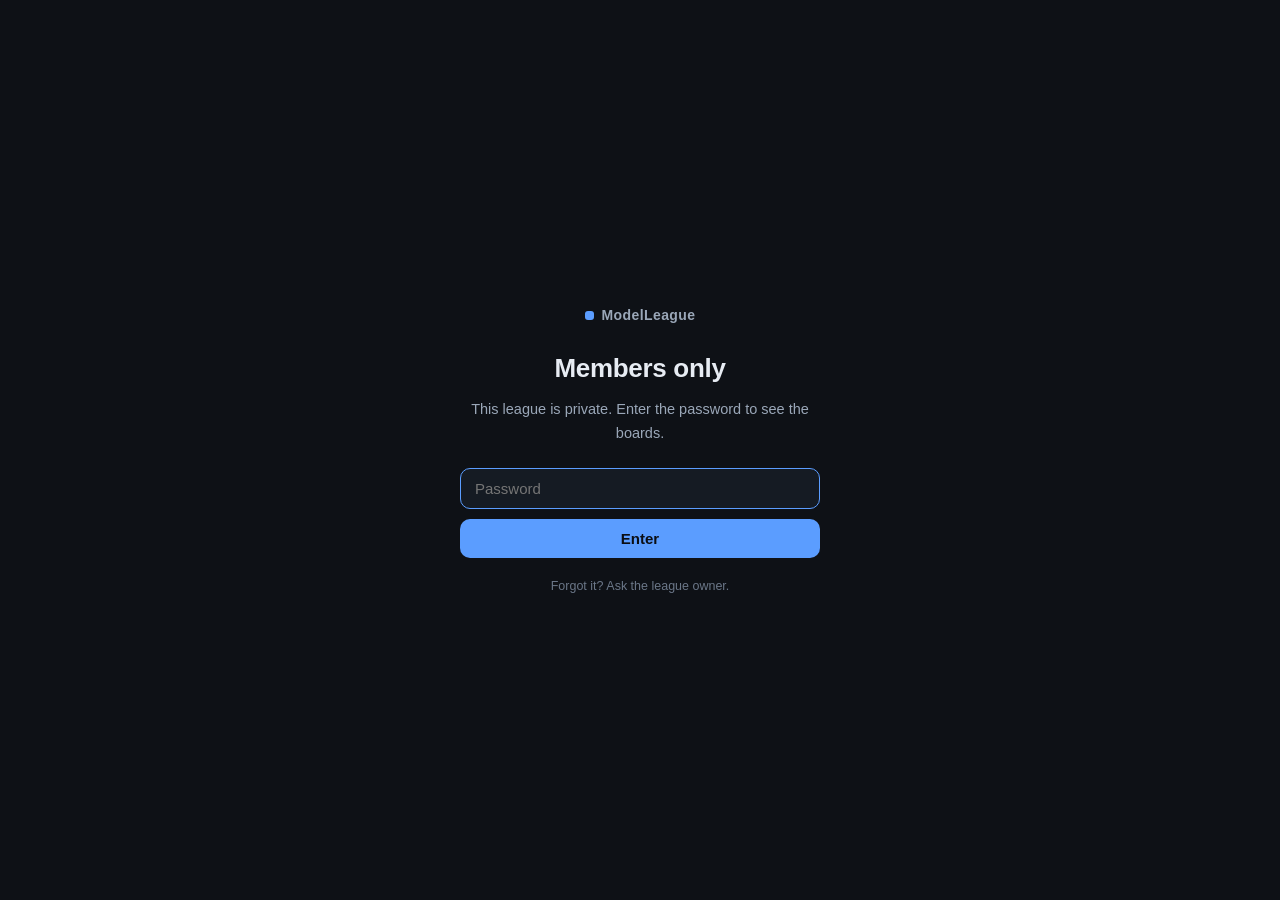
<file: docs/index.html>
<!DOCTYPE html>
<html lang="en">
<head>
<meta charset="utf-8">
<meta name="viewport" content="width=device-width, initial-scale=1">
<title>ModelLeague — fantasy football for large language models</title>
<script>
  (function () {
    var g = {"enabled": true, "sha256": "894eebb42e612008125418ab350e83fad6d716a02d280efa045d1b555f58200d"};
    window.__ML_GATE__ = g;
    if (g.enabled && g.sha256) {
      try {
        if (sessionStorage.getItem("modelleague-auth") !== "1") {
          document.documentElement.classList.add("gated");
        }
      } catch (e) {}
    }
  })();
</script>
<link rel="stylesheet" href="assets/style.css">
<script src="assets/gate.js" defer></script>
</head>
<body class="">
<div class="gate" id="ml-gate">
  <form class="gate-box" id="ml-gate-form" autocomplete="off">
    <div class="gate-logo">ModelLeague</div>
    <h1>Members only</h1>
    <p class="gate-sub">This league is private. Enter the password to see the
    boards.</p>
    <input type="password" id="ml-gate-pass" name="password"
           placeholder="Password" required>
    <button type="submit">Enter</button>
    <p class="gate-error" id="ml-gate-error" hidden>Wrong password &mdash; try
    again.</p>
    <p class="gate-foot">Forgot it? Ask the league owner.</p>
  </form>
</div>
<header>
  <div class="wrap header-inner">
    <a class="brand" href="">ModelLeague</a>
    <nav class="nav"><a href="">Home</a><a href="frontier/">Frontier</a><a href="open/">Open Source</a><a href="draft.html">Draft</a><a href="rules.html">Rules</a><a href="methodology.html">The Index</a></nav>
  </div>
</header>
<main class="wrap">

<div class="banner"><strong>Season 1 &middot; preseason</strong> &mdash; pools are provisional and the baseline is not yet set. Data as of 2026-11-09.</div>
<section class="hero">
  <h1>Fantasy football, but for large language models.</h1>
  <p class="lede">You and a few friends draft real AI models. Every week, how those
  models are <em>actually doing</em> &mdash; benchmarks, prices, news &mdash; becomes
  your team's score. Two leagues: one for closed frontier models, one for open
  weights.</p>
</section>

<section>
  <h2>How it works</h2>
  <ol class="steps">
    <li><strong>You draft AI models.</strong> On draft night you and your
    league-mates take turns picking from a list of real models &mdash; GPT, Claude,
    Gemini, DeepSeek, Llama, and the rest &mdash; until you each own five.
    Each model can be owned by exactly one person, so the hot ones get sniped.</li>
    <li><strong>Every week, each model gets a score out of 100.</strong> The score
    &mdash; <a href="methodology.html">the Index</a> &mdash; measures how good the model is
    <em>right now</em>: how well it does on the standard tests, how much it costs,
    whether it is getting better than last week, and whether people are using it.</li>
    <li><strong>Your team's points are the scores of your four best models,
    added up.</strong> On top of that, news moves the score: a new version
    releases (+15), a model takes the top of a big test (+10), a price cut (+8).
    Penalties too: a model gets shut down (&minus;20) or has a scandal (&minus;10).
    Your fifth model sits on the bench.</li>
    <li><strong>Most points that week wins the week. Most points over
    13 weeks wins the season.</strong> That is the whole game.</li>
    <li><strong>Optional: bet points on predictions.</strong> &ldquo;Will GPT-6.1 go up
    or down next week?&rdquo; &ldquo;Which model leads the Index at the end of the
    season?&rdquo; Bets settle automatically from the next week's data. Bragging
    rights and small perks &mdash; never real money.</li>
  </ol>
</section>

<section>
  <h2>How to get started</h2>
  <ol class="steps">
    <li><strong>Claim a founder spot.</strong> Each league has five slots and
    first come, first served: open an issue on the repo with your team name, or message Colton directly. You can run a team in both leagues if you
    want &mdash; it is just double the drafts.</li>
    <li><strong>Pick a team name.</strong> Send it with your claim. A good name
    helps; it is the only requirement.</li>
    <li><strong>Show up to the draft.</strong> One snake draft, five rounds,
    about an hour. You do not need to be an LLM expert &mdash; the Index table
    tells you what each model is worth at the moment.</li>
    <li><strong>Then every Sunday a new week lands on this site:</strong> the
    scores, the news that caused them, the standings, and settled bets. If you
    play, that is your result. If you only follow, that is your model-news
    digest.</li>
  </ol>
  <p class="aside">Not playing? The site still works as a spectator: the Index
  table and the weekly review are the product, and the league is the reason to
  come back.</p>
</section>

<section>
  <h2>The leagues</h2>
  <div class="cards">  <a class="card league-card card-frontier" href="frontier/">
    <div class="card-title">Frontier League</div>
    <div class="card-sub">Closed lab models — the flagships you can only use through an API.</div>
    <div class="card-meta">9 candidate models &middot; 4 of 5 founder spots open</div>
  </a>
  <a class="card league-card card-open" href="open/">
    <div class="card-title">Open Source League</div>
    <div class="card-sub">Open-weight models — the ones you can download and run yourself.</div>
    <div class="card-meta">9 candidate models &middot; 5 of 5 founder spots open</div>
  </a>
</div>
</section>

</main>
<footer>
  <div class="wrap">
    ModelLeague is a points-only game: no real money, ever. Every number on
    this site is dated and sourced; the rules and the scoring formula are
    public. Built by Colton Kawamura.
    <a href="https://github.com/ColtonKawamura/modelleague">Repository</a>
    &middot; <a href="rules.html">Rules</a>
    &middot; <a href="methodology.html">The Index</a>
  </div>
</footer>
</body>
</html>
</file>
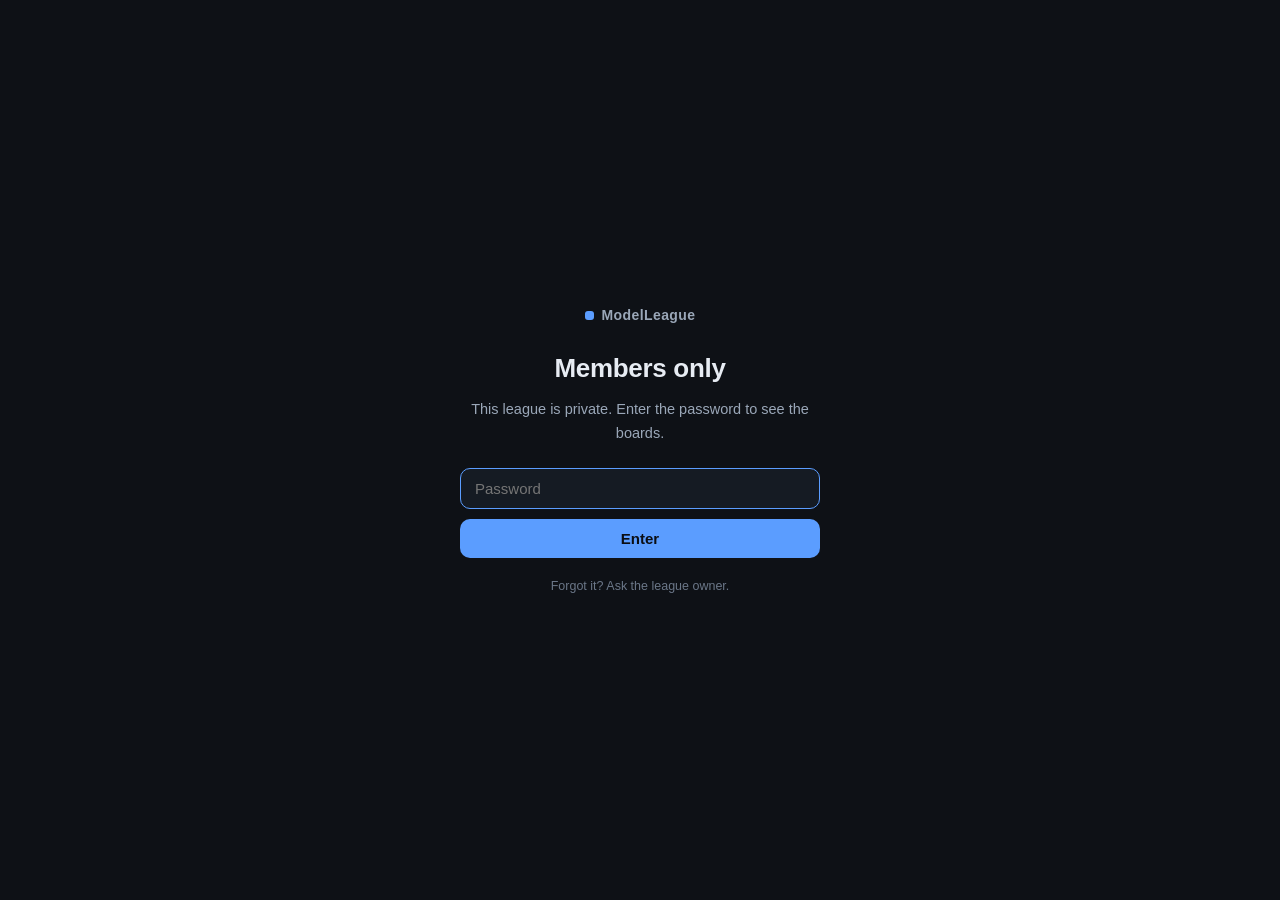
<file: docs/frontier/index.html>
<!DOCTYPE html>
<html lang="en">
<head>
<meta charset="utf-8">
<meta name="viewport" content="width=device-width, initial-scale=1">
<title>Frontier League — ModelLeague</title>
<script>
  (function () {
    var g = {"enabled": true, "sha256": "894eebb42e612008125418ab350e83fad6d716a02d280efa045d1b555f58200d"};
    window.__ML_GATE__ = g;
    if (g.enabled && g.sha256) {
      try {
        if (sessionStorage.getItem("modelleague-auth") !== "1") {
          document.documentElement.classList.add("gated");
        }
      } catch (e) {}
    }
  })();
</script>
<link rel="stylesheet" href="../assets/style.css">
<script src="../assets/gate.js" defer></script>
</head>
<body class="league-frontier">
<div class="gate" id="ml-gate">
  <form class="gate-box" id="ml-gate-form" autocomplete="off">
    <div class="gate-logo">ModelLeague</div>
    <h1>Members only</h1>
    <p class="gate-sub">This league is private. Enter the password to see the
    boards.</p>
    <input type="password" id="ml-gate-pass" name="password"
           placeholder="Password" required>
    <button type="submit">Enter</button>
    <p class="gate-error" id="ml-gate-error" hidden>Wrong password &mdash; try
    again.</p>
    <p class="gate-foot">Forgot it? Ask the league owner.</p>
  </form>
</div>
<header>
  <div class="wrap header-inner">
    <a class="brand" href="../">ModelLeague</a>
    <nav class="nav"><a href="../">Home</a><a href="../frontier/">Frontier</a><a href="../open/">Open Source</a><a href="../draft.html">Draft</a><a href="../rules.html">Rules</a><a href="../methodology.html">The Index</a></nav>
  </div>
</header>
<main class="wrap">

<div class="banner"><strong>Season 1 &middot; preseason</strong> &mdash; pools are provisional and the baseline is not yet set. Data as of 2026-11-09.</div>
<section class="league-hero">
  <h1>Frontier League</h1>
  <p class="lede">Closed lab models — the flagships you can only use through an API.</p>
</section>

<section>
  <h2>Teams</h2>
  <table>
    <thead><tr><th>Slot</th><th>Team</th><th>Owner</th><th>Status</th></tr></thead>
    <tbody><tr><td class='num'>1</td><td>Alpha Squad</td><td>Colton</td><td><span class="pill claimed">claimed</span></td></tr><tr><td class='num'>2</td><td>&mdash;</td><td>&mdash;</td><td><span class="pill open">founder spot open</span></td></tr><tr><td class='num'>3</td><td>&mdash;</td><td>&mdash;</td><td><span class="pill open">founder spot open</span></td></tr><tr><td class='num'>4</td><td>&mdash;</td><td>&mdash;</td><td><span class="pill open">founder spot open</span></td></tr><tr><td class='num'>5</td><td>&mdash;</td><td>&mdash;</td><td><span class="pill open">founder spot open</span></td></tr></tbody>
  </table>
</section>

<section>
  <h2>Model pool</h2>
  <p class="aside">Provisional — frozen at the Season 1 draft. The pool is assembled from the data feeds at draft time; a model that ships after the draft hits the waiver wire instead.</p>
  <table>
    <thead><tr><th>Model</th><th>Lab</th><th>Note</th></tr></thead>
    <tbody><tr><td>GPT-6.1 Sol</td><td>OpenAI</td><td></td></tr><tr><td>GPT-6.1 Terra</td><td>OpenAI</td><td></td></tr><tr><td>GPT-6 Astra</td><td>OpenAI</td><td></td></tr><tr><td>Claude Opus 5.5</td><td>Anthropic</td><td></td></tr><tr><td>Claude Sonnet 5.5</td><td>Anthropic</td><td></td></tr><tr><td>Claude Fable 5.1</td><td>Anthropic</td><td></td></tr><tr><td>Gemini 4 Carbon</td><td>Google</td><td></td></tr><tr><td>Gemini 4 Argon</td><td>Google</td><td></td></tr><tr><td>Gemini 3.1 Pro</td><td>Google</td><td></td></tr></tbody>
  </table>
</section>

<section>
  <h2>Standings</h2>
  <p class="empty">Season 1 has not started. Standings appear here from the first weekly tick after the draft.</p>
</section>

<section>
  <h2>What happens next</h2>
  <ol class="steps">
    <li><strong>Founder spots are claimed</strong> &mdash; first come, first served.</li>
    <li><strong>The pool is frozen</strong> from the data feeds and the baseline Index
    is set.</li>
    <li><strong>Draft night:</strong> one snake draft, five rounds.</li>
    <li><strong>First week lands</strong> on the next Sunday tick: scores, news,
    standings.</li>
  </ol>
</section>

<section>
  <a class="draft-btn" href="../draft.html?league=frontier">Draft a Team &rarr;</a>
</section>

</main>
<footer>
  <div class="wrap">
    ModelLeague is a points-only game: no real money, ever. Every number on
    this site is dated and sourced; the rules and the scoring formula are
    public. Built by Colton Kawamura.
    <a href="https://github.com/ColtonKawamura/modelleague">Repository</a>
    &middot; <a href="../rules.html">Rules</a>
    &middot; <a href="../methodology.html">The Index</a>
  </div>
</footer>
</body>
</html>
</file>
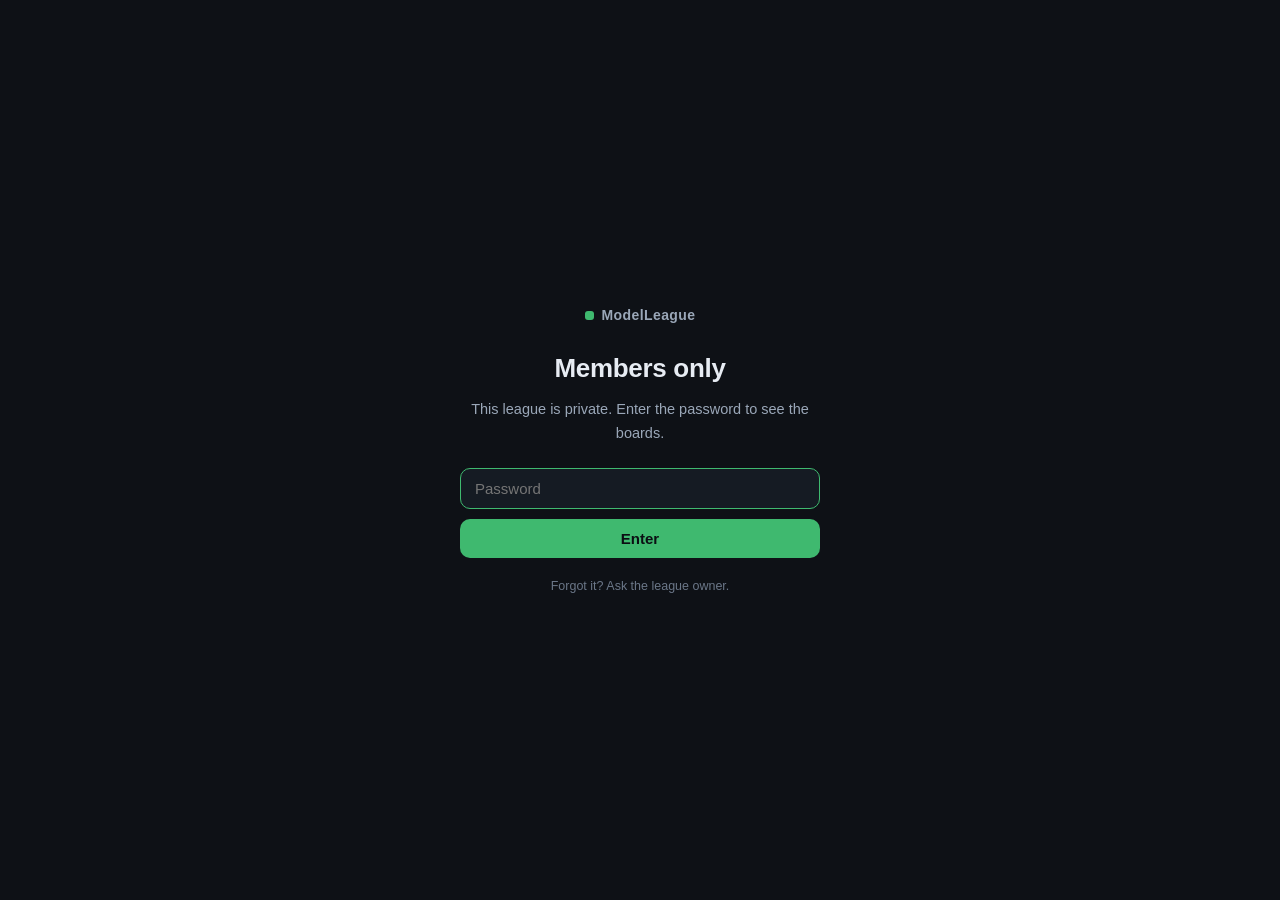
<file: docs/open/index.html>
<!DOCTYPE html>
<html lang="en">
<head>
<meta charset="utf-8">
<meta name="viewport" content="width=device-width, initial-scale=1">
<title>Open Source League — ModelLeague</title>
<script>
  (function () {
    var g = {"enabled": true, "sha256": "894eebb42e612008125418ab350e83fad6d716a02d280efa045d1b555f58200d"};
    window.__ML_GATE__ = g;
    if (g.enabled && g.sha256) {
      try {
        if (sessionStorage.getItem("modelleague-auth") !== "1") {
          document.documentElement.classList.add("gated");
        }
      } catch (e) {}
    }
  })();
</script>
<link rel="stylesheet" href="../assets/style.css">
<script src="../assets/gate.js" defer></script>
</head>
<body class="league-open">
<div class="gate" id="ml-gate">
  <form class="gate-box" id="ml-gate-form" autocomplete="off">
    <div class="gate-logo">ModelLeague</div>
    <h1>Members only</h1>
    <p class="gate-sub">This league is private. Enter the password to see the
    boards.</p>
    <input type="password" id="ml-gate-pass" name="password"
           placeholder="Password" required>
    <button type="submit">Enter</button>
    <p class="gate-error" id="ml-gate-error" hidden>Wrong password &mdash; try
    again.</p>
    <p class="gate-foot">Forgot it? Ask the league owner.</p>
  </form>
</div>
<header>
  <div class="wrap header-inner">
    <a class="brand" href="../">ModelLeague</a>
    <nav class="nav"><a href="../">Home</a><a href="../frontier/">Frontier</a><a href="../open/">Open Source</a><a href="../draft.html">Draft</a><a href="../rules.html">Rules</a><a href="../methodology.html">The Index</a></nav>
  </div>
</header>
<main class="wrap">

<div class="banner"><strong>Season 1 &middot; preseason</strong> &mdash; pools are provisional and the baseline is not yet set. Data as of 2026-11-09.</div>
<section class="league-hero">
  <h1>Open Source League</h1>
  <p class="lede">Open-weight models — the ones you can download and run yourself.</p>
</section>

<section>
  <h2>Teams</h2>
  <table>
    <thead><tr><th>Slot</th><th>Team</th><th>Owner</th><th>Status</th></tr></thead>
    <tbody><tr><td class='num'>1</td><td>&mdash;</td><td>&mdash;</td><td><span class="pill open">founder spot open</span></td></tr><tr><td class='num'>2</td><td>&mdash;</td><td>&mdash;</td><td><span class="pill open">founder spot open</span></td></tr><tr><td class='num'>3</td><td>&mdash;</td><td>&mdash;</td><td><span class="pill open">founder spot open</span></td></tr><tr><td class='num'>4</td><td>&mdash;</td><td>&mdash;</td><td><span class="pill open">founder spot open</span></td></tr><tr><td class='num'>5</td><td>&mdash;</td><td>&mdash;</td><td><span class="pill open">founder spot open</span></td></tr></tbody>
  </table>
</section>

<section>
  <h2>Model pool</h2>
  <p class="aside">Provisional — frozen at the Season 1 draft. The pool is assembled from the data feeds at draft time; a model that ships after the draft hits the waiver wire instead.</p>
  <table>
    <thead><tr><th>Model</th><th>Lab</th><th>Note</th></tr></thead>
    <tbody><tr><td>DeepSeek V4.1 Flash</td><td>DeepSeek</td><td></td></tr><tr><td>GLM-5.3</td><td>Z.ai (Zhipu)</td><td></td></tr><tr><td>Kimi K3.1 Pro</td><td>Moonshot AI</td><td></td></tr><tr><td>MiMo-V2.6-Pro</td><td>Xiaomi</td><td></td></tr><tr><td>Mistral Large 4</td><td>Mistral</td><td></td></tr><tr><td>Qwen3.8 27B</td><td>Qwen (Alibaba)</td><td></td></tr><tr><td>Gemma 4 27B</td><td>Google</td><td></td></tr><tr><td>Llama 4 Maverick</td><td>Meta</td><td></td></tr><tr><td>Ling 3.1 Flash</td><td>InclusionAI</td><td></td></tr></tbody>
  </table>
</section>

<section>
  <h2>Standings</h2>
  <p class="empty">Season 1 has not started. Standings appear here from the first weekly tick after the draft.</p>
</section>

<section>
  <h2>What happens next</h2>
  <ol class="steps">
    <li><strong>Founder spots are claimed</strong> &mdash; first come, first served.</li>
    <li><strong>The pool is frozen</strong> from the data feeds and the baseline Index
    is set.</li>
    <li><strong>Draft night:</strong> one snake draft, five rounds.</li>
    <li><strong>First week lands</strong> on the next Sunday tick: scores, news,
    standings.</li>
  </ol>
</section>

<section>
  <a class="draft-btn" href="../draft.html?league=open">Draft a Team &rarr;</a>
</section>

</main>
<footer>
  <div class="wrap">
    ModelLeague is a points-only game: no real money, ever. Every number on
    this site is dated and sourced; the rules and the scoring formula are
    public. Built by Colton Kawamura.
    <a href="https://github.com/ColtonKawamura/modelleague">Repository</a>
    &middot; <a href="../rules.html">Rules</a>
    &middot; <a href="../methodology.html">The Index</a>
  </div>
</footer>
</body>
</html>
</file>
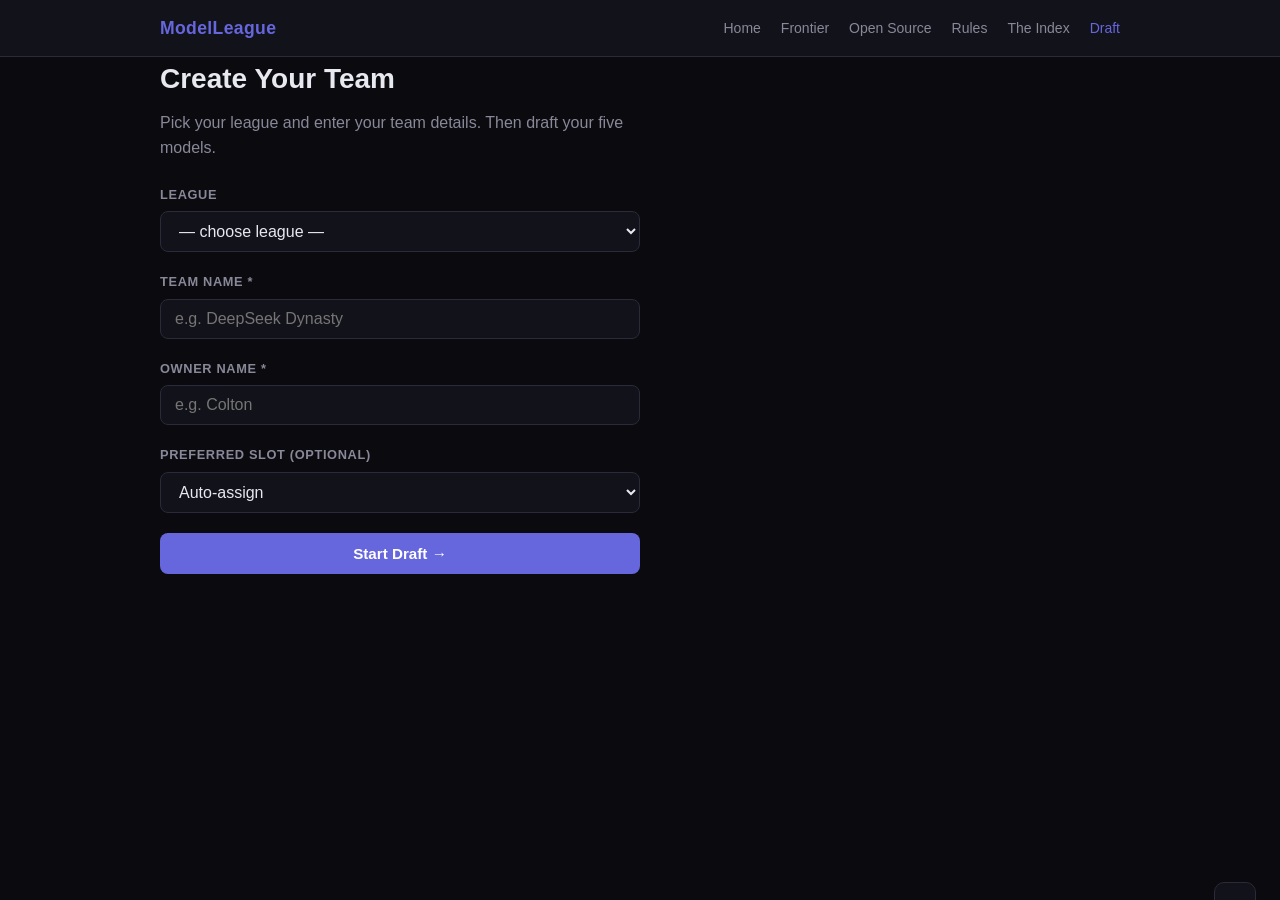
<file: docs/draft.html>
<!DOCTYPE html>
<html lang="en">
<head>
<meta charset="utf-8">
<meta name="viewport" content="width=device-width, initial-scale=1">
<title>Draft a Team — ModelLeague</title>
<style>
*{margin:0;padding:0;box-sizing:border-box}
:root{--bg:#0a0a0f;--surface:#12121a;--surface-hover:#1a1a24;--border:#2a2a3a;--border-accent:#4444aa;
--text:#e8e8f0;--muted:#888899;--accent:#6666dd;--accent-hover:#8888ff;--success:#44bb66;--danger:#dd4444;
--green:#22aa44;--yellow:#bb9922;--gold:#ddbb33}
body{background:var(--bg);color:var(--text);font-family:-apple-system,BlinkMacSystemFont,'Segoe UI',Roboto,Helvetica,sans-serif;line-height:1.6}
a{color:var(--accent);text-decoration:none}a:hover{color:var(--accent-hover)}
.wrap{max-width:1000px;margin:0 auto;padding:0 20px}
header{border-bottom:1px solid var(--border);background:var(--surface);position:sticky;top:0;z-index:100}
.header-inner{display:flex;align-items:center;justify-content:space-between;height:56px}
.brand{font-size:1.1rem;font-weight:700;letter-spacing:.02em}
nav{display:flex;gap:20px;font-size:.875rem}
nav a{color:var(--muted);transition:color .15s}nav a:hover{color:var(--text)}nav .active{color:var(--accent)}
main{padding:40px 0 80px}
section{margin-bottom:32px}
h1{font-size:1.75rem;margin-bottom:8px}
h2{font-size:1.25rem;margin-bottom:12px}
.lede{color:var(--muted);margin-bottom:24px}

/* Loading */
#loading{text-align:center;padding:80px 0}
.spinner{width:40px;height:40px;border:3px solid var(--border);border-top-color:var(--accent);border-radius:50%;animation:spin 1s linear infinite;margin:0 auto 16px}
@keyframes spin{to{transform:rotate(360deg)}}

/* Setup form */
#setup{max-width:480px}
.field{margin-bottom:20px}
.field label{display:block;font-size:.8rem;font-weight:600;text-transform:uppercase;letter-spacing:.05em;color:var(--muted);margin-bottom:6px}
.field input,.field select{width:100%;padding:10px 14px;background:var(--surface);border:1px solid var(--border);border-radius:8px;color:var(--text);font-size:1rem}
.field input:focus,.field select:focus{outline:none;border-color:var(--accent);box-shadow:0 0 0 2px rgba(102,102,221,.2)}
.field select option{background:var(--surface);color:var(--text)}
.btn{display:inline-flex;align-items:center;justify-content:center;padding:12px 28px;border:none;border-radius:8px;font-size:.95rem;font-weight:600;cursor:pointer;transition:all .15s}
.btn-primary{background:var(--accent);color:#fff}.btn-primary:hover{background:var(--accent-hover)}
.btn-primary:disabled{opacity:.5;cursor:not-allowed}
.btn-secondary{background:var(--surface);color:var(--muted);border:1px solid var(--border)}.btn-secondary:hover{color:var(--text);border-color:var(--muted)}
.btn-danger{background:var(--danger);color:#fff}.btn-danger:hover{opacity:.85}
.btn-success{background:var(--success);color:#fff}.btn-success:hover{opacity:.85}
.btn-sm{padding:8px 16px;font-size:.85rem}

/* Draft layout */
.draft-layout{display:grid;grid-template-columns:1fr 340px;gap:24px;align-items:start}
@media(max-width:800px){.draft-layout{grid-template-columns:1fr}}

/* Pick queue */
.pick-queue{display:flex;gap:6px;margin-bottom:20px;flex-wrap:wrap}
.pick-dot{width:32px;height:32px;border-radius:50%;display:flex;align-items:center;justify-content:center;font-size:.75rem;font-weight:700;border:2px solid var(--border);color:var(--muted);transition:all .15s}
.pick-dot.future{opacity:.5}
.pick-dot.done{border-color:var(--success);color:var(--success)}
.pick-dot.mine{background:rgba(102,102,221,.15);border-color:var(--accent)}

/* Roster panel */
.roster-panel{background:var(--surface);border:1px solid var(--border);border-radius:12px;padding:20px;position:sticky;top:76px}
.roster-title{font-size:.85rem;font-weight:700;text-transform:uppercase;letter-spacing:.05em;color:var(--muted);margin-bottom:12px;display:flex;justify-content:space-between;align-items:center}
.roster-slots{margin-bottom:16px}
.roster-slot{padding:10px 12px;border:1px solid var(--border);border-radius:8px;margin-bottom:8px;font-size:.9rem;transition:all .15s}
.roster-slot.empty{border-style:dashed;color:var(--muted);font-style:italic}
.roster-slot.filled{border-color:var(--accent);background:rgba(102,102,221,.06)}
.roster-slot .model-name{font-weight:600}
.roster-slot .lab{color:var(--muted);font-size:.8rem}
.roster-slot .pick-label{color:var(--accent);font-size:.75rem;font-weight:600;margin-top:2px}
.roster-summary{border-top:1px solid var(--border);padding-top:12px;display:flex;justify-content:space-between;align-items:center}
.roster-count{font-size:.85rem;color:var(--muted)}
.roster-count strong{color:var(--text)}

/* Model grid */
.model-grid{display:grid;grid-template-columns:repeat(auto-fill,minmax(280px,1fr));gap:12px}
.model-card{background:var(--surface);border:1px solid var(--border);border-radius:10px;padding:16px;cursor:pointer;transition:all .15s;position:relative}
.model-card:hover:not(.unavailable){border-color:var(--accent);background:var(--surface-hover);transform:translateY(-1px)}
.model-card.selected{border-color:var(--accent);background:rgba(102,102,221,.1);box-shadow:0 0 16px rgba(102,102,221,.15)}
.model-card.selected::after{content:'✓';position:absolute;top:8px;right:10px;color:var(--accent);font-weight:700}
.model-card.unavailable{opacity:.35;cursor:not-allowed;filter:grayscale(.5)}
.model-card .model-name{font-weight:700;font-size:1rem;margin-bottom:2px}
.model-card .lab{color:var(--muted);font-size:.85rem}
.model-card .owner-tag{margin-top:8px;font-size:.75rem;padding:2px 8px;border-radius:4px;display:inline-block}
.model-card .owner-tag.yours{background:rgba(102,102,221,.15);color:var(--accent)}
.model-card .owner-tag.others{background:rgba(102,102,221,.06);color:var(--muted)}
.model-card .pick-badge{margin-top:6px;font-size:.75rem;color:var(--muted)}

/* Submit */
.submit-area{margin-top:24px;text-align:center}
.submit-area p{color:var(--muted);font-size:.85rem;margin-bottom:12px}
.submit-actions{display:flex;gap:12px;justify-content:center}

/* Auth bar */

/* Status bar */
.status-bar{display:flex;align-items:center;justify-content:space-between;padding:10px 16px;background:var(--surface);border:1px solid var(--border);border-radius:8px;margin-bottom:20px;font-size:.85rem}
.status-bar .league-name{font-weight:700}
.status-bar .draft-info{color:var(--muted)}

/* Toast */
.toast{position:fixed;bottom:24px;right:24px;padding:14px 20px;background:var(--surface);border:1px solid var(--border);border-radius:10px;font-size:.9rem;z-index:1000;transform:translateY(120%);transition:transform .3s ease}
.toast.show{transform:translateY(0)}
.toast.success{border-color:var(--success)}
.toast.error{border-color:var(--danger)}

/* Deploy panel */
.deploy-panel{margin-top:24px;padding:20px;background:var(--surface);border:1px solid var(--border);border-radius:10px}
.deploy-panel h3{font-size:1rem;margin-bottom:10px}
.deploy-panel p{font-size:.85rem;color:var(--muted);margin-bottom:10px}
.deploy-panel textarea{width:100%;min-height:120px;padding:10px;background:var(--bg);border:1px solid var(--border);border-radius:8px;color:var(--text);font-family:'SF Mono',Monaco,Consolas,monospace;font-size:.8rem;resize:vertical;margin-bottom:10px}
.deploy-link{display:block;padding:10px 16px;background:var(--accent);color:#fff;border-radius:8px;text-align:center;font-weight:600;font-size:.9rem;margin-top:8px;text-decoration:none}
.deploy-link:hover{opacity:.85}
.deploy-step{font-size:.8rem;color:var(--muted);margin-top:4px}
</style>
</head>
<body>
<header>
  <div class="wrap header-inner">
    <a class="brand" href="index.html">ModelLeague</a>
    <nav>
      <a href="index.html">Home</a>
      <a href="frontier/index.html">Frontier</a>
      <a href="open/index.html">Open Source</a>
      <a href="rules.html">Rules</a>
      <a href="methodology.html">The Index</a>
      <a href="draft.html" class="active">Draft</a>
    </nav>
  </div>
</header>

<main class="wrap">
  <div id="loading">
    <div class="spinner"></div>
    <p>Loading league data…</p>
  </div>

  <div id="setup" style="display:none">
    <h1>Create Your Team</h1>
    <p class="lede">Pick your league and enter your team details. Then draft your five models.</p>
    <form id="team-form">
      <div class="field">
        <label for="team-league">League</label>
        <select id="team-league" required>
          <option value="">— choose league —</option>
          <option value="frontier">Frontier League (closed lab models)</option>
          <option value="open">Open Source League (open-weight models)</option>
        </select>
      </div>
      <div class="field">
        <label for="team-name">Team Name *</label>
        <input id="team-name" type="text" placeholder="e.g. DeepSeek Dynasty" maxlength="40" required>
      </div>
      <div class="field">
        <label for="team-owner">Owner Name *</label>
        <input id="team-owner" type="text" placeholder="e.g. Colton" maxlength="40" required>
      </div>
      <div class="field">
        <label for="team-slot">Preferred Slot (optional)</label>
        <select id="team-slot"><option value="">Auto-assign</option></select>
      </div>
      <button type="submit" class="btn btn-primary" style="width:100%">Start Draft →</button>
    </form>
  </div>

  <div id="draft-view" style="display:none">
    <div class="status-bar">
      <span class="league-name" id="status-league"></span>
      <span class="draft-info" id="status-team"></span>
    </div>

    <div class="draft-layout">
      <div>
        <h2>Pick Queue</h2>
        <div class="pick-queue" id="pick-queue"></div>
        <h2>Available Models</h2>
        <p class="lede">Click a model to add it to your roster. You can swap picks before submitting.</p>
        <div class="model-grid" id="model-grid"></div>

        <div class="submit-area" id="submit-area" style="display:none">
          <h2>Submit Draft</h2>
          <p>Review your team and deploy it to the site:</p>
          <div class="submit-actions">
            <button class="btn btn-success" id="deploy-btn" disabled>Deploy to Site</button>
          </div>
        </div>

        <div class="deploy-panel" id="deploy-panel" style="display:none">
          <h3>📡 Deploy to Site</h3>
          <p>The workflow has been pre-filled. Click to run it:</p>
          <a class="deploy-link" id="deploy-link" href="#" target="_blank">▶ Run Workflow →</a>
          <p class="deploy-step">This updates data/league.json, rebuilds the site, and pushes to main.</p>
          <p style="margin-top:12px;font-size:.8rem;color:var(--muted)">Or copy this to a manual run:</p>
          <textarea id="deploy-data" readonly></textarea>
          <button class="btn btn-secondary btn-sm" id="copy-deploy-btn" style="margin-top:4px">Copy to clipboard</button>
        </div>

        <div class="delete-area" id="delete-area" style="display:none;margin-top:24px;padding:16px;background:var(--surface);border:1px solid var(--border);border-radius:10px">
          <p style="font-size:.85rem;color:var(--muted);margin-bottom:8px">Already on the site?</p>
          <button class="btn btn-danger btn-sm" id="delete-team-btn">Leave League (Delete Team)</button>
          <p class="deploy-step" style="margin-top:6px">This reopens your slot and removes your picks.</p>
        </div>
      </div>

      <div class="roster-panel">
        <div class="roster-title">
          <span>Your Roster</span>
          <button class="btn btn-secondary btn-sm" id="reset-btn" style="font-size:.75rem;padding:4px 10px">Reset</button>
        </div>
        <div class="roster-slots" id="roster-slots"></div>
        <div class="roster-summary">
          <span class="roster-count"><strong id="roster-count">0</strong> / 5 drafted</span>
        </div>
      </div>
    </div>
  </div>
</main>

<div class="toast" id="toast"></div>

<script>
(function(){
  'use strict';
  const TEAM_ID = 'team-1';
  const ROSTER_SIZE = 5;
  const REPO = 'ColtonKawamura/modelleague';
  const WORKFLOW = 'update-league.yml';

  window.leagueData = null;
  window.currentLeague = null;
  window.selectedModels = new Map();

  // ---- Data Loading ----
  async function loadLeague(){
    try{
      const r = await fetch('data/league.json');
      if(!r.ok) throw new Error('HTTP '+r.status);
      leagueData = await r.json();
      showSetup();
    }catch(e){
      document.getElementById('loading').innerHTML =
        '<p style="color:var(--danger)">Failed to load league data.</p>';
    }
  }

  // ---- View Management ----
  function hideAll(){
    document.getElementById('loading').style.display='none';
    document.getElementById('setup').style.display='none';
    document.getElementById('draft-view').style.display='none';
  }
  function showSetup(){
    hideAll();
    document.getElementById('setup').style.display='block';
    // Pre-select league from URL param
    const params = new URLSearchParams(window.location.search);
    const lid = params.get('league');
    if(lid && leagueData.leagues[lid]){
      document.getElementById('team-league').value = lid;
    }
    populateSlotOptions();
  }
  function showDraft(){
    hideAll();
    document.getElementById('draft-view').style.display='block';
  }

  // ---- Team Setup ----
  function populateSlotOptions(){
    const sel = document.getElementById('team-slot');
    const lid = document.getElementById('team-league').value;
    if(!lid) return;
    const lg = leagueData.leagues[lid];
    sel.innerHTML = '<option value="">Auto-assign</option>';
    lg.teams.forEach(t=>{
      if(t.status==='open'){
        const opt = document.createElement('option');
        opt.value = t.slot;
        opt.textContent = 'Slot ' + t.slot;
        sel.appendChild(opt);
      }
    });
  }
  document.getElementById('team-league').addEventListener('change', populateSlotOptions);

  document.getElementById('team-form').addEventListener('submit', function(e){
    e.preventDefault();
    const lid = document.getElementById('team-league').value;
    const teamName = document.getElementById('team-name').value.trim();
    const ownerName = document.getElementById('team-owner').value.trim();
    let slot = document.getElementById('team-slot').value;

    if(!lid || !teamName || !ownerName) return;
    if(!leagueData || !leagueData.leagues || !leagueData.leagues[lid]){
      showToast('League data not loaded yet. Refresh and try again.','error');
      return;
    }
    currentLeague = lid;
    selectedModels.clear();

    const lg = leagueData.leagues[lid];
    const allStatuses = lg.teams.map(t=>({slot:t.slot, status:t.status, name:t.name}));
    console.log('DEBUG submit: lid='+lid, 'teams='+JSON.stringify(allStatuses));

    if(slot){
      slot = parseInt(slot);
      let found = false;
      lg.teams.forEach(t=>{
        if(t.slot===slot){ t.name=teamName; t.owner=ownerName; t.status='claimed'; found=true; }
      });
      if(!found){
        showToast('That slot is already taken.','error');
        return;
      }
    } else {
      const open = lg.teams.filter(t=>t.status==='open');
      if(!open.length){ showToast('No open slots in this league.','error'); return; }
      const t = open[0]; t.name=teamName; t.owner=ownerName; t.status='claimed'; slot=t.slot;
    }

    const team = lg.teams.find(t=>t.slot===slot);
    if(!team){
      showToast('Could not find team slot.','error');
      return;
    }
    team.id=TEAM_ID; team.league=lid; team.teamName=teamName; team.owner=ownerName;
    team.pickOrder=slot; team.draftComplete=false; team.draftedModels=[];

    console.log('DEBUG: team created:', JSON.stringify(team));

    buildDraftUI(); showDraft();
    showToast('Draft started!','success');
  });

  // ---- Draft UI ----
  function buildDraftUI(){
    if(!leagueData || !leagueData.leagues || !leagueData.leagues[currentLeague]) return;
    const lg = leagueData.leagues[currentLeague];
    const team = lg.teams.find(t=>t.id===TEAM_ID);
    if(!team) return;

    document.getElementById('status-league').textContent = lg.name;
    document.getElementById('status-team').textContent = team.teamName + ' — Slot ' + team.pickOrder;
    renderPickQueue(team); renderModelGrid(lg); renderRoster(team); updateSubmitState(team);
  }

  function getDraftOrder(lg){
    const slots = lg.teams.map(t=>t.slot).filter(s=>s!==null&&s!==undefined).sort((a,b)=>a-b);
    const order = [];
    for(let r=0;r<ROSTER_SIZE;r++){
      const rs = r%2===0 ? [...slots] : [...slots].reverse();
      rs.forEach(s=>order.push(s));
    }
    return order;
  }
  function getTeamPickOrder(team){
    return getDraftOrder(leagueData.leagues[currentLeague]).filter(s=>s===team.pickOrder).map((_,i)=>i+1);
  }

  function renderPickQueue(team){
    const c = document.getElementById('pick-queue'); c.innerHTML='';
    getTeamPickOrder(team).forEach(pickNum=>{
      const d = document.createElement('div');
      d.className = 'pick-dot';
      d.textContent = pickNum;
      if(selectedModels.has(pickNum)){ d.classList.add('done','mine'); d.title='Pick '+pickNum+' → '+selectedModels.get(pickNum); }
      else { d.classList.add('future'); d.title='Pick '+pickNum+' — untaken'; }
      c.appendChild(d);
    });
  }

  function renderModelGrid(lg){
    const c = document.getElementById('model-grid'); c.innerHTML='';
    lg.pool.forEach(m=>{
      const card = document.createElement('div');
      const isOwned = isModelOwned(m.id);
      const isMine = isModelOwnedByMe(m.id);
      const myPick = selectedModels.get(m.id);
      card.className = 'model-card';
      if(isOwned && !isMine) card.classList.add('unavailable');
      if(isMine) card.classList.add('selected');
      let ownerHtml = '';
      if(isMine) ownerHtml = '<span class="owner-tag yours">Your pick</span>';
      else if(isOwned){
        const ot = lg.teams.find(t=>(t.draftedModels||[]).includes(m.id));
        const on = ot ? (ot.teamName||ot.name) : 'Unknown';
        ownerHtml = '<span class="owner-tag others">'+esc(on)+'</span>';
      }
      card.innerHTML = '<div class="model-name">'+esc(m.name)+'</div><div class="lab">'+esc(m.lab)+'</div>'+ownerHtml+(myPick?'<div class="pick-badge">Pick '+myPick+'</div>':'');
      if(!isOwned || isMine) card.addEventListener('click',()=>handlePick(m.id));
      c.appendChild(card);
    });
  }

  function renderRoster(team){
    const c = document.getElementById('roster-slots'); c.innerHTML='';
    getTeamPickOrder(team).forEach(pickNum=>{
      const s = document.createElement('div');
      const mid = [...selectedModels.entries()].find(([,p])=>p===pickNum)?.[0];
      const model = mid ? leagueData.leagues[currentLeague].pool.find(m=>m.id===mid) : null;
      s.className = 'roster-slot '+(model?'filled':'empty');
      if(model){
        s.innerHTML = '<div class="model-name">'+esc(model.name)+'</div><div class="lab">'+esc(model.lab)+'</div><div class="pick-label">Pick '+pickNum+'</div>';
      } else {
        s.textContent = 'Pick '+pickNum+' — open';
      }
      c.appendChild(s);
    });
  }

  function updateSubmitState(team){
    const count = selectedModels.size;
    document.getElementById('roster-count').textContent = count;
    const sb = document.getElementById('deploy-btn');
    if (sb) sb.disabled = count < ROSTER_SIZE;
    document.getElementById('submit-area').style.display = count >= ROSTER_SIZE ? 'block' : 'none';
    // Show delete if team has data in the live data
    const lg = leagueData.leagues[currentLeague];
    const liveTeam = lg.teams.find(t=>t.id===TEAM_ID);
    const dl = document.getElementById('delete-area');
    dl.style.display = liveTeam && liveTeam.status==='claimed' ? 'block' : 'none';
  }

  function handlePick(modelId){
    const lg = leagueData.leagues[currentLeague];
    const team = lg.teams.find(t=>t.id===TEAM_ID);
    if(!team) return;
    if(selectedModels.has(modelId)){
      selectedModels.delete(modelId);
      showToast('Pick removed.','success');
    } else {
      const picks = getTeamPickOrder(team);
      const filled = new Set([...selectedModels.values()]);
      const open = picks.find(p=>!filled.has(p));
      if(open){ selectedModels.set(modelId, open); showToast('Picked!','success'); }
      else { showToast('Roster full — click a picked model to remove.','error'); }
    }
    buildDraftUI();
  }

  function isModelOwned(mid){
    const lg = window.leagueData.leagues[window.currentLeague];
    return lg.teams.some(t=> (t.draftedModels||[]).includes(mid)||(t.id===TEAM_ID&&window.selectedModels.has(mid)));
  }
  function isModelOwnedByMe(mid){ return window.selectedModels.has(mid); }

  // ---- Deploy ----
  function showDeployPanel(inputs, teamName){
    const wfUrl = `https://github.com/${REPO}/actions/workflows/${WORKFLOW}`;
    const panel = document.getElementById('deploy-panel');
    panel.style.display = 'block';
    document.getElementById('deploy-link').href = wfUrl;
    document.getElementById('deploy-link').title = teamName || 'Deploy';
    document.getElementById('deploy-data').value = JSON.stringify(inputs, null, 2);
  }

  document.getElementById('deploy-btn').addEventListener('click',function(){
    if(selectedModels.size < ROSTER_SIZE) return;

    const lg = leagueData.leagues[currentLeague];
    const team = lg.teams.find(t=>t.id===TEAM_ID);
    if(!team) return;

    const draftedList = [];
    selectedModels.forEach((pickIdx, modelId)=>{
      draftedList.push({ modelId, pick: pickIdx, name: getModelName(modelId), pickLabel: 'Pick '+pickIdx });
    });
    draftedList.sort((a,b)=>a.pick-b.pick);
    const modelIds = draftedList.map(d=>d.modelId);

    const inputs = {
      league: currentLeague,
      action: 'join',
      team_name: team.teamName,
      owner_name: team.owner,
      slot: team.pickOrder,
      model_ids: modelIds.join(',')
    };

    showDeployPanel(inputs, team.teamName);
    showToast('Ready to deploy!','success');
  });

  document.getElementById('copy-deploy-btn').addEventListener('click',function(){
    const box = document.getElementById('deploy-data');
    box.select();
    navigator.clipboard.writeText(box.value).then(()=>showToast('Copied!','success'));
  });

  // ---- Leave League ----
  document.getElementById('delete-team-btn').addEventListener('click',function(){
    if(!confirm('Remove your team from the league? This cannot be undone.')) return;

    const lg = leagueData.leagues[currentLeague];
    const team = lg.teams.find(t=>t.id===TEAM_ID);
    if(!team) return;

    const inputs = {
      league: currentLeague,
      action: 'leave',
      team_name: team.teamName,
      owner_name: '',
      slot: '',
      model_ids: ''
    };

    showDeployPanel(inputs, team.teamName + ' (leave)');
    showToast('Run the workflow to leave.','success');
  });

  // ---- Reset ----
  document.getElementById('reset-btn').addEventListener('click',function(){
    if(!confirm('Reset your draft? All picks will be cleared.')) return;
    selectedModels.clear();
    const team = leagueData.leagues[currentLeague].teams.find(t=>t.id===TEAM_ID);
    if(team){ team.draftedModels=[]; team.draftComplete=false; }
    buildDraftUI();
    showToast('Draft reset.','success');
  });

  // ---- Helpers ----
  function getModelName(mid){ const m = window.leagueData.leagues[window.currentLeague].pool.find(m=>m.id===mid); return m?m.name:mid; }
  function esc(s){ const d=document.createElement('div'); d.textContent=s; return d.innerHTML; }
  function showToast(msg,type){
    const t=document.getElementById('toast');
    t.textContent=msg; t.className='toast show '+(type||'');
    clearTimeout(t._timer);
    t._timer=setTimeout(()=>t.className='toast', 3000);
  }

  // ---- Init ----
  loadLeague();
})();
</script>
</body>
</html>
</file>
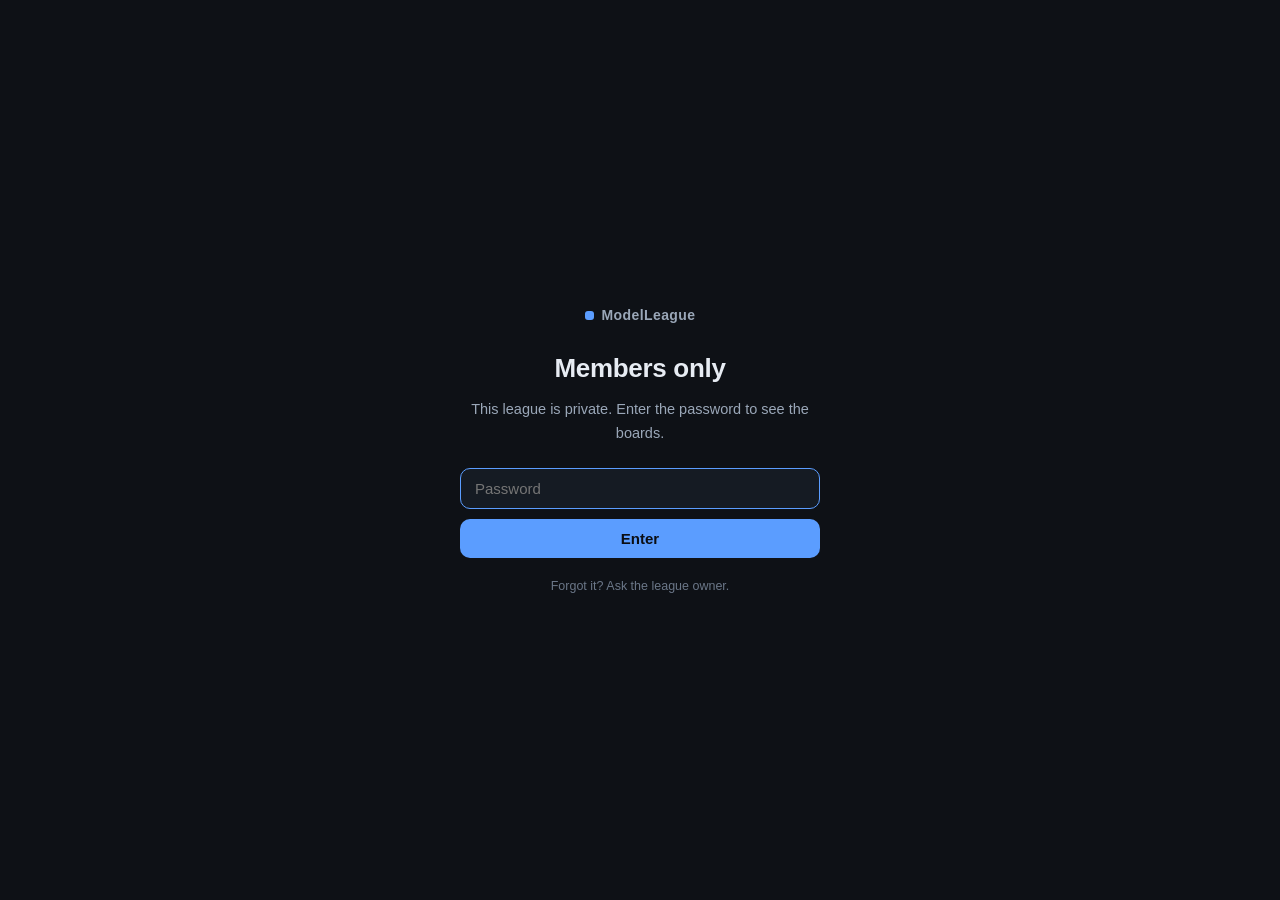
<file: docs/methodology.html>
<!DOCTYPE html>
<html lang="en">
<head>
<meta charset="utf-8">
<meta name="viewport" content="width=device-width, initial-scale=1">
<title>The Index — ModelLeague</title>
<script>
  (function () {
    var g = {"enabled": true, "sha256": "894eebb42e612008125418ab350e83fad6d716a02d280efa045d1b555f58200d"};
    window.__ML_GATE__ = g;
    if (g.enabled && g.sha256) {
      try {
        if (sessionStorage.getItem("modelleague-auth") !== "1") {
          document.documentElement.classList.add("gated");
        }
      } catch (e) {}
    }
  })();
</script>
<link rel="stylesheet" href="assets/style.css">
<script src="assets/gate.js" defer></script>
</head>
<body class="">
<div class="gate" id="ml-gate">
  <form class="gate-box" id="ml-gate-form" autocomplete="off">
    <div class="gate-logo">ModelLeague</div>
    <h1>Members only</h1>
    <p class="gate-sub">This league is private. Enter the password to see the
    boards.</p>
    <input type="password" id="ml-gate-pass" name="password"
           placeholder="Password" required>
    <button type="submit">Enter</button>
    <p class="gate-error" id="ml-gate-error" hidden>Wrong password &mdash; try
    again.</p>
    <p class="gate-foot">Forgot it? Ask the league owner.</p>
  </form>
</div>
<header>
  <div class="wrap header-inner">
    <a class="brand" href="">ModelLeague</a>
    <nav class="nav"><a href="">Home</a><a href="frontier/">Frontier</a><a href="open/">Open Source</a><a href="draft.html">Draft</a><a href="rules.html">Rules</a><a href="methodology.html">The Index</a></nav>
  </div>
</header>
<main class="wrap">

<div class="banner"><strong>Season 1 &middot; preseason</strong> &mdash; pools are provisional and the baseline is not yet set. Data as of 2026-11-09.</div>
<section>
  <h1>The Index</h1>
  <p class="lede">One number, per model, per week, from 0 to 100. This is the
  page that makes the betting fair: the formula is public, every input is dated
  and sourced, and a failed source shows up as a gap instead of a silent
  &ldquo;no change.&rdquo;</p>
</section>

<section>
  <h2>The formula</h2>
  <p><strong>Index = 50%&nbsp;Quality + 25%&nbsp;Value + 15%&nbsp;Momentum + 10%&nbsp;Adoption</strong>,
  each component normalized to 0&ndash;100 before the weights are applied.</p>
  <table>
    <thead><tr><th>Component</th><th>What it measures</th></tr></thead>
    <tbody><tr><td><strong>Quality</strong> &mdash; 50%</td><td>How well the model does on the standard tests — the Artificial Analysis Intelligence Index, blended with LMArena Elo (the crowd-sourced head-to-head vote).</td></tr><tr><td><strong>Value</strong> &mdash; 25%</td><td>How much you get per dollar. A cheap model that is nearly as good scores high. This is the sleeper lane.</td></tr><tr><td><strong>Momentum</strong> &mdash; 15%</td><td>Week-over-week movement in the composite. A model that is climbing gets a boost; one that is fading gets docked.</td></tr><tr><td><strong>Adoption</strong> &mdash; 10%</td><td>Download and usage growth, from the Hugging Face API (open models) or vendor announcements (frontier). Capped, so hype cannot dominate.</td></tr></tbody>
  </table>
</section>

<section>
  <h2>Where the inputs come from</h2>
  <ul>
    <li><strong>Quality:</strong> the
    <a href="https://artificialanalysis.ai">Artificial Analysis</a> Intelligence
    Index where published, blended with
    <a href="https://lmarena.ai">LMArena</a> Elo (the crowd-sourced
    head-to-head vote) for the feel component.</li>
    <li><strong>Value:</strong> the Index score divided into the published API
    price per million tokens (frontier) or the self-hosting cost class (open).
    Vendor pricing pages are the source.</li>
    <li><strong>Momentum:</strong> this week's composite minus last week's, from
    the site's own archive &mdash; the week files are append-only.</li>
    <li><strong>Adoption:</strong> the Hugging Face API for download growth on
    open models; vendor announcements and API-usage reporting for frontier.
    Capped so hype cannot dominate.</li>
    <li><strong>News events</strong> (the +15/&minus;20 modifiers): vendor news blogs,
    Hacker News, and r/LocalLLaMA, deduplicated by underlying event and
    required to cite a primary source.</li>
  </ul>
</section>

<section>
  <h2>The data policy</h2>
  <ul>
    <li><strong>Full auto-collection, last-known fallback.</strong> Every tick
    pulls every source. A source that fails does not become &ldquo;no news&rdquo;: the
    table shows a <em>coverage gap</em> with the last known value and its date,
    labeled as stale.</li>
    <li><strong>Nothing is invented.</strong> A figure without a source and a
    date is not a figure; it is not rendered. Preseason means no scores at
    all &mdash; until the baseline is set, the standings are empty by design.</li>
    <li><strong>Everything is dated and cited.</strong> Each week file records, per
    input: the value, the source URL, and the fetch status. The weekly review
    names any coverage gaps in plain words.</li>
  </ul>
  <p class="aside">Reference points, so the raw inputs are not abstract: the
  Artificial Analysis Intelligence Index on 5 Nov 2026 had the top open-weight
  models at DeepSeek V4.1 Flash (33), GLM-5.3 (32) and MiMo-V2.6-Pro (30), per
  the <a href="https://hokai.io/guides/best-open-weight-models">hokai.io roundup of
  5 Nov 2026</a>; the overall index on 8 Nov 2026 had Gemini 4 Carbon at 60,
  per <a href="https://ylem.si/models/">YLEM's tracker</a>. These are dated
  snapshots of the raw inputs &mdash; not ModelLeague scores, which start at the
  Season 1 baseline.</p>
</section>

<section>
  <h2>Why this shape makes a good game</h2>
  <ul>
    <li><strong>The value component creates the sleeper lane.</strong> A cheap
    model that is close to the flagships scores well and is the reason nobody
    has to draft the same three names.</li>
    <li><strong>Momentum makes weeks matter.</strong> A lab's big release week
    moves several models at once, so a &ldquo;quiet&rdquo; week and a release week feel
    different on the scoreboard.</li>
    <li><strong>News is a score, not a newsletter.</strong> The event modifiers are
    why the league and the news are the same activity: you follow the models
    <em>because</em> the follow is the game.</li>
  </ul>
</section>

</main>
<footer>
  <div class="wrap">
    ModelLeague is a points-only game: no real money, ever. Every number on
    this site is dated and sourced; the rules and the scoring formula are
    public. Built by Colton Kawamura.
    <a href="https://github.com/ColtonKawamura/modelleague">Repository</a>
    &middot; <a href="rules.html">Rules</a>
    &middot; <a href="methodology.html">The Index</a>
  </div>
</footer>
</body>
</html>
</file>
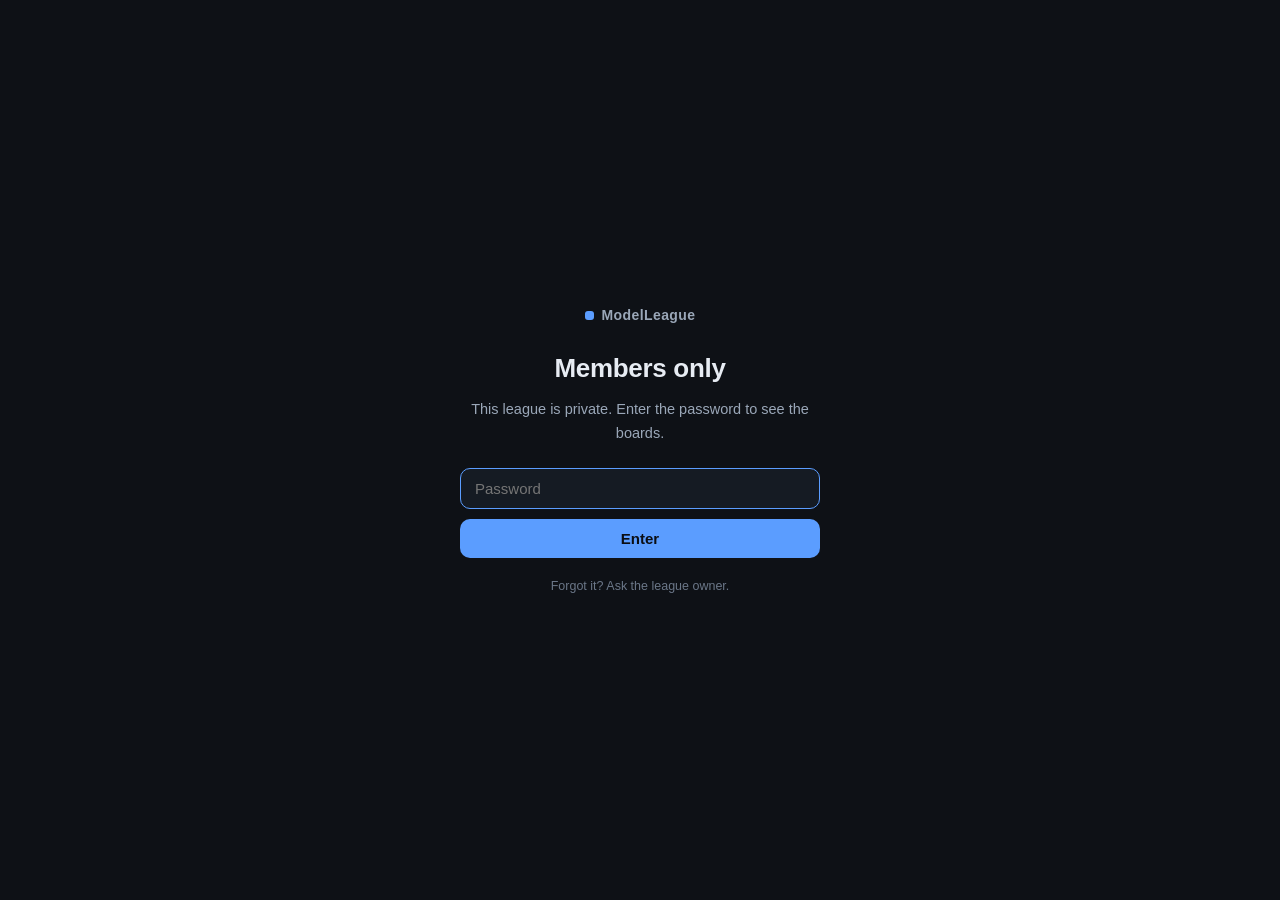
<file: docs/rules.html>
<!DOCTYPE html>
<html lang="en">
<head>
<meta charset="utf-8">
<meta name="viewport" content="width=device-width, initial-scale=1">
<title>Rules — ModelLeague</title>
<script>
  (function () {
    var g = {"enabled": true, "sha256": "894eebb42e612008125418ab350e83fad6d716a02d280efa045d1b555f58200d"};
    window.__ML_GATE__ = g;
    if (g.enabled && g.sha256) {
      try {
        if (sessionStorage.getItem("modelleague-auth") !== "1") {
          document.documentElement.classList.add("gated");
        }
      } catch (e) {}
    }
  })();
</script>
<link rel="stylesheet" href="assets/style.css">
<script src="assets/gate.js" defer></script>
</head>
<body class="">
<div class="gate" id="ml-gate">
  <form class="gate-box" id="ml-gate-form" autocomplete="off">
    <div class="gate-logo">ModelLeague</div>
    <h1>Members only</h1>
    <p class="gate-sub">This league is private. Enter the password to see the
    boards.</p>
    <input type="password" id="ml-gate-pass" name="password"
           placeholder="Password" required>
    <button type="submit">Enter</button>
    <p class="gate-error" id="ml-gate-error" hidden>Wrong password &mdash; try
    again.</p>
    <p class="gate-foot">Forgot it? Ask the league owner.</p>
  </form>
</div>
<header>
  <div class="wrap header-inner">
    <a class="brand" href="">ModelLeague</a>
    <nav class="nav"><a href="">Home</a><a href="frontier/">Frontier</a><a href="open/">Open Source</a><a href="draft.html">Draft</a><a href="rules.html">Rules</a><a href="methodology.html">The Index</a></nav>
  </div>
</header>
<main class="wrap">

<div class="banner"><strong>Season 1 &middot; preseason</strong> &mdash; pools are provisional and the baseline is not yet set. Data as of 2026-11-09.</div>
<section>
  <h1>Rules</h1>
  <p class="lede">The whole rulebook, in plain language. The scoring numbers
  below are the published ones &mdash; the weekly tick scores against them.</p>
</section>

<section>
  <h2>The draft</h2>
  <ul>
    <li>One snake draft per league: five teams, five rounds, 25 picks. Snake
    order (last pick in round one goes first in round two).</li>
    <li>The pool is frozen at the draft from the data feeds. Every model in the
    pool can be owned by <strong>exactly one</strong> team &mdash; there is no duplication,
    so the strongest models are gone by the first round and everyone else has
    to diversify.</li>
    <li>A model that ships <em>after</em> the draft does not re-draft; it hits the
    waiver wire (below).</li>
  </ul>
</section>

<section>
  <h2>The roster</h2>
  <ul>
    <li>Each team owns <strong>five</strong> models.</li>
    <li>Every week the <strong>four</strong> highest-scoring models on your roster
    auto-start; the fifth sits on the bench. There are no start/sit calls to
    make &mdash; the week decides.</li>
  </ul>
</section>

<section>
  <h2>Weekly scoring</h2>
  <p>Each model gets an <a href="methodology.html">Index score from 0 to 100</a>
  every week. A model's weekly fantasy points are its Index score (an 87 means
  8.7 points), plus the event modifiers below, which come from that week's
  news:</p>
  <table>
    <thead><tr><th>Event</th><th>Points</th></tr></thead>
    <tbody><tr><td>New release or major update (one-time debut bonus)</td><td class='num'><span class="pts pos">+15</span></td></tr><tr><td>Takes #1 on a named benchmark</td><td class='num'><span class="pts pos">+10</span></td></tr><tr><td>Sits in the LMArena top 3</td><td class='num'><span class="pts pos">+5</span></td></tr><tr><td>Cuts its price</td><td class='num'><span class="pts pos">+8</span></td></tr><tr><td>Adoption milestone (e.g. 10M downloads)</td><td class='num'><span class="pts pos">+6</span></td></tr><tr><td>Deprecated or end-of-lifed</td><td class='num'><span class="pts neg">-20</span></td></tr><tr><td>Major incident (outage, recall, or scandal in the press)</td><td class='num'><span class="pts neg">-10</span></td></tr></tbody>
  </table>
  <p class="aside">Event modifiers are one-time for the event that triggers
  them (a release bonus pays once; the top-3 arena bonus repeats each week the
  model stays in the top 3).</p>
</section>

<section>
  <h2>New models</h2>
  <ul>
    <li><strong>Waiver wire.</strong> A brand-new model goes to the waiver wire,
    claimed in strict order: last-place team first, then up the standings.
    Claiming closes at the weekly tick.</li>
    <li><strong>It costs a slot.</strong> A new model takes a bench spot, or you
    drop someone to make room. If you pass, the next team in line gets a
    chance. Only one team can own a model, so a hot release is a race down the
    priority list.</li>
    <li><strong>The debut bonus.</strong> A brand-new model earns the +15 release
    bonus in its first week &mdash; front-running the hype is a real strategy.</li>
    <li><strong>Upgrades keep ownership.</strong> A major version of a model you
    already own (Claude X &rarr; Claude X.5) is the <em>same</em> player: nobody else can
    take it, and <em>you</em> collect the +15 and the rating jump. A minor patch is
    the same player with no bonus &mdash; just a normal score wobble.</li>
    <li><strong>Unwanted models sit.</strong> A release nobody claims stays on the
    wire, offered again each week, until someone wants it.</li>
  </ul>
</section>

<section>
  <h2>Trades</h2>
  <ul>
    <li>Teams may trade models with each other, freely, by negotiation.</li>
    <li>Trades lock in at the next weekly tick and score from that week.</li>
    <li>The league owner is the referee: a trade is valid when both sides say
    yes and the owner posts it.</li>
  </ul>
</section>

<section>
  <h2>Betting</h2>
  <ul>
    <li>Each week, players may bet their league points on predictions:
    direction (up/down on a model's Index), matchups (will A out-score B?),
    sleepers (will a non-top-5 model crack the top 5 by week N?), and the
    season champion.</li>
    <li>Bets settle automatically from the next week's data, with the source
    cited. No disputes: the Index formula and the published data are the
    referee.</li>
    <li>Point balances are bragging rights plus small perks (waiver priority,
    a &ldquo;scout&rdquo; peek at the next week's preview). <strong>No real money, ever.</strong></li>
  </ul>
</section>

<section>
  <h2>The season</h2>
  <ul>
    <li><strong>13 weeks</strong>, one tick each Sunday evening. The season
    champion is the team with the most total points; ties break by most
    weekly wins, then by fewest points against.</li>
    <li>An unfilled founder slot is taken by a <strong>bot team</strong> that drafts
    on the value component of the Index, so a four-human league still runs a
    full snake.</li>
    <li>After the season: redraft. Pools, rosters and the Index baseline all
    reset; point balances carry over as bragging rights.</li>
  </ul>
</section>

</main>
<footer>
  <div class="wrap">
    ModelLeague is a points-only game: no real money, ever. Every number on
    this site is dated and sourced; the rules and the scoring formula are
    public. Built by Colton Kawamura.
    <a href="https://github.com/ColtonKawamura/modelleague">Repository</a>
    &middot; <a href="rules.html">Rules</a>
    &middot; <a href="methodology.html">The Index</a>
  </div>
</footer>
</body>
</html>
</file>
<file: docs/assets/style.css>
/* ModelLeague — site stylesheet. Dark board aesthetic, no dependencies. */

:root {
  --bg: #0e1116;
  --panel: #151b23;
  --panel-2: #1b232e;
  --border: #28313e;
  --text: #e7ecf3;
  --muted: #9aa7b8;
  --faint: #6b7788;
  --accent: #5b9dff;
  --accent-soft: rgba(91, 157, 255, 0.14);
  --green: #3fb96f;
  --green-soft: rgba(63, 185, 111, 0.16);
  --red: #e0574e;
  --red-soft: rgba(224, 87, 78, 0.16);
  --gold: #d9a441;
  --gold-soft: rgba(217, 164, 65, 0.16);
  --radius: 12px;
}

body.league-frontier { --accent: #5b9dff; --accent-soft: rgba(91, 157, 255, 0.14); }
body.league-open { --accent: #3fb96f; --accent-soft: rgba(63, 185, 111, 0.16); }

* { box-sizing: border-box; }

html { scroll-behavior: smooth; }

body {
  margin: 0;
  background: var(--bg);
  color: var(--text);
  font: 16px/1.65 -apple-system, BlinkMacSystemFont, "Segoe UI", Roboto,
    "Helvetica Neue", Arial, sans-serif;
  -webkit-font-smoothing: antialiased;
}

.wrap { max-width: 980px; margin: 0 auto; padding: 0 20px; }

/* Header */
header {
  border-bottom: 1px solid var(--border);
  background: rgba(14, 17, 22, 0.92);
  position: sticky;
  top: 0;
  backdrop-filter: blur(8px);
  z-index: 10;
}
.header-inner {
  display: flex;
  align-items: center;
  justify-content: space-between;
  gap: 16px;
  padding-top: 14px;
  padding-bottom: 14px;
  flex-wrap: wrap;
}
.brand {
  font-weight: 700;
  font-size: 19px;
  letter-spacing: 0.2px;
  color: var(--text);
  text-decoration: none;
}
.brand::before {
  content: "";
  display: inline-block;
  width: 10px;
  height: 10px;
  border-radius: 3px;
  background: var(--accent);
  margin-right: 9px;
}
.nav { display: flex; gap: 4px; flex-wrap: wrap; }
.nav a {
  color: var(--muted);
  text-decoration: none;
  font-size: 14.5px;
  padding: 6px 11px;
  border-radius: 8px;
}
.nav a:hover { color: var(--text); background: var(--panel-2); }

main { padding-bottom: 72px; }

/* Banner */
.banner {
  margin: 22px 0 0;
  padding: 10px 16px;
  border: 1px solid var(--border);
  border-left: 3px solid var(--gold);
  border-radius: var(--radius);
  background: var(--panel);
  color: var(--muted);
  font-size: 14.5px;
}
.banner strong { color: var(--text); }

/* Hero */
.hero { padding: 44px 0 10px; }
.hero h1 {
  font-size: 40px;
  line-height: 1.15;
  margin: 0 0 16px;
  letter-spacing: -0.5px;
}
.lede {
  font-size: 18px;
  color: var(--muted);
  max-width: 720px;
  margin: 0;
}
.lede em { color: var(--text); font-style: normal; font-weight: 600; }

/* Sections */
section { margin-top: 46px; }
h2 {
  font-size: 22px;
  margin: 0 0 14px;
  letter-spacing: -0.2px;
}
h1 { font-size: 32px; margin: 26px 0 10px; letter-spacing: -0.3px; }

p { margin: 10px 0; }

ul, ol { margin: 10px 0; padding-left: 24px; }
li { margin: 7px 0; }

a { color: var(--accent); }

.steps li { margin: 12px 0; }
.steps li strong { color: var(--text); }

.aside {
  color: var(--faint);
  font-size: 14.5px;
  border-left: 3px solid var(--border);
  padding-left: 14px;
}

/* Cards */
.cards {
  display: grid;
  grid-template-columns: repeat(auto-fit, minmax(280px, 1fr));
  gap: 14px;
}
.card {
  display: block;
  background: var(--panel);
  border: 1px solid var(--border);
  border-radius: var(--radius);
  padding: 18px 20px;
  text-decoration: none;
  color: var(--text);
  transition: border-color 0.15s ease, transform 0.15s ease;
}
.card:hover { transform: translateY(-2px); }
.card-frontier:hover { border-color: #5b9dff; }
.card-open:hover { border-color: #3fb96f; }
.card-title { font-size: 18px; font-weight: 700; margin-bottom: 6px; }
.card-frontier .card-title { color: #5b9dff; }
.card-open .card-title { color: #3fb96f; }
.card-sub { color: var(--muted); font-size: 14.5px; margin-bottom: 10px; }
.card-meta { color: var(--faint); font-size: 13.5px; }

/* League hero */
.league-hero h1 {
  font-size: 34px;
  margin-top: 34px;
}
.league-hero .lede { font-size: 17px; }

/* Tables */
table {
  width: 100%;
  border-collapse: collapse;
  margin: 14px 0;
  background: var(--panel);
  border: 1px solid var(--border);
  border-radius: var(--radius);
  overflow: hidden;
}
thead th {
  text-align: left;
  font-size: 12px;
  text-transform: uppercase;
  letter-spacing: 0.8px;
  color: var(--faint);
  background: var(--panel-2);
  padding: 10px 14px;
  border-bottom: 1px solid var(--border);
}
tbody td {
  padding: 11px 14px;
  border-bottom: 1px solid var(--border);
  font-size: 15px;
}
tbody tr:last-child td { border-bottom: none; }
tbody tr:hover { background: rgba(255, 255, 255, 0.02); }
td.num, th.num { text-align: right; font-variant-numeric: tabular-nums; }

/* Badges */
.pts {
  display: inline-block;
  min-width: 52px;
  text-align: center;
  padding: 2px 10px;
  border-radius: 999px;
  font-weight: 700;
  font-variant-numeric: tabular-nums;
  font-size: 14px;
}
.pts.pos { color: var(--green); background: var(--green-soft); }
.pts.neg { color: var(--red); background: var(--red-soft); }

.pill {
  display: inline-block;
  padding: 2px 10px;
  border-radius: 999px;
  font-size: 12.5px;
  font-weight: 600;
  letter-spacing: 0.3px;
}
.pill.open { color: var(--gold); background: var(--gold-soft); }
.pill.claimed { color: var(--green); background: var(--green-soft); }

.empty {
  color: var(--faint);
  background: var(--panel);
  border: 1px dashed var(--border);
  border-radius: var(--radius);
  padding: 22px;
  text-align: center;
  margin: 14px 0;
}

/* Footer */
footer {
  border-top: 1px solid var(--border);
  color: var(--faint);
  font-size: 13.5px;
  padding: 26px 0 34px;
}
footer a { color: var(--muted); }

/* Password gate */
html.gated header,
html.gated main,
html.gated footer { display: none; }

.gate {
  position: fixed;
  inset: 0;
  z-index: 100;
  background: var(--bg);
  display: flex;
  align-items: center;
  justify-content: center;
  padding: 20px;
}
html:not(.gated) .gate { display: none; }

.gate-box { width: 100%; max-width: 360px; text-align: center; }
.gate-logo {
  font-weight: 700;
  font-size: 14px;
  letter-spacing: 0.4px;
  color: var(--muted);
  margin-bottom: 20px;
}
.gate-logo::before {
  content: "";
  display: inline-block;
  width: 9px;
  height: 9px;
  border-radius: 3px;
  background: var(--accent);
  margin-right: 8px;
}
.gate-box h1 { font-size: 26px; margin: 0 0 8px; }
.gate-sub { color: var(--muted); font-size: 14.5px; margin: 0 0 22px; }
.gate-box input {
  width: 100%;
  padding: 11px 14px;
  border-radius: 10px;
  border: 1px solid var(--border);
  background: var(--panel);
  color: var(--text);
  font-size: 15px;
  outline: none;
}
.gate-box input:focus { border-color: var(--accent); }
.gate-box button {
  width: 100%;
  margin-top: 10px;
  padding: 11px 14px;
  border-radius: 10px;
  border: none;
  background: var(--accent);
  color: #0b0e13;
  font-weight: 700;
  font-size: 15px;
  cursor: pointer;
}
.gate-box button:hover { filter: brightness(1.1); }
.gate-error { color: var(--red); font-size: 14px; margin: 14px 0 0; }
.gate-foot { color: var(--faint); font-size: 12.5px; margin: 18px 0 0; }

@keyframes mlshake {
  0%, 100% { transform: translateX(0); }
  25% { transform: translateX(-6px); }
  75% { transform: translateX(6px); }
}
.gate-box.shake { animation: mlshake 0.18s ease-in-out 2; }

/* Draft CTA */
.draft-btn {
  display: inline-block;
  padding: 12px 28px;
  border-radius: var(--radius);
  background: var(--accent);
  color: var(--bg);
  font-weight: 700;
  font-size: 15px;
  text-decoration: none;
  transition: filter 0.15s ease;
}
.draft-btn:hover { filter: brightness(1.15); }

@media (max-width: 640px) {
  .hero h1 { font-size: 30px; }
  h1 { font-size: 26px; }
  thead th, tbody td { padding: 9px 10px; font-size: 14px; }
}
</file>
